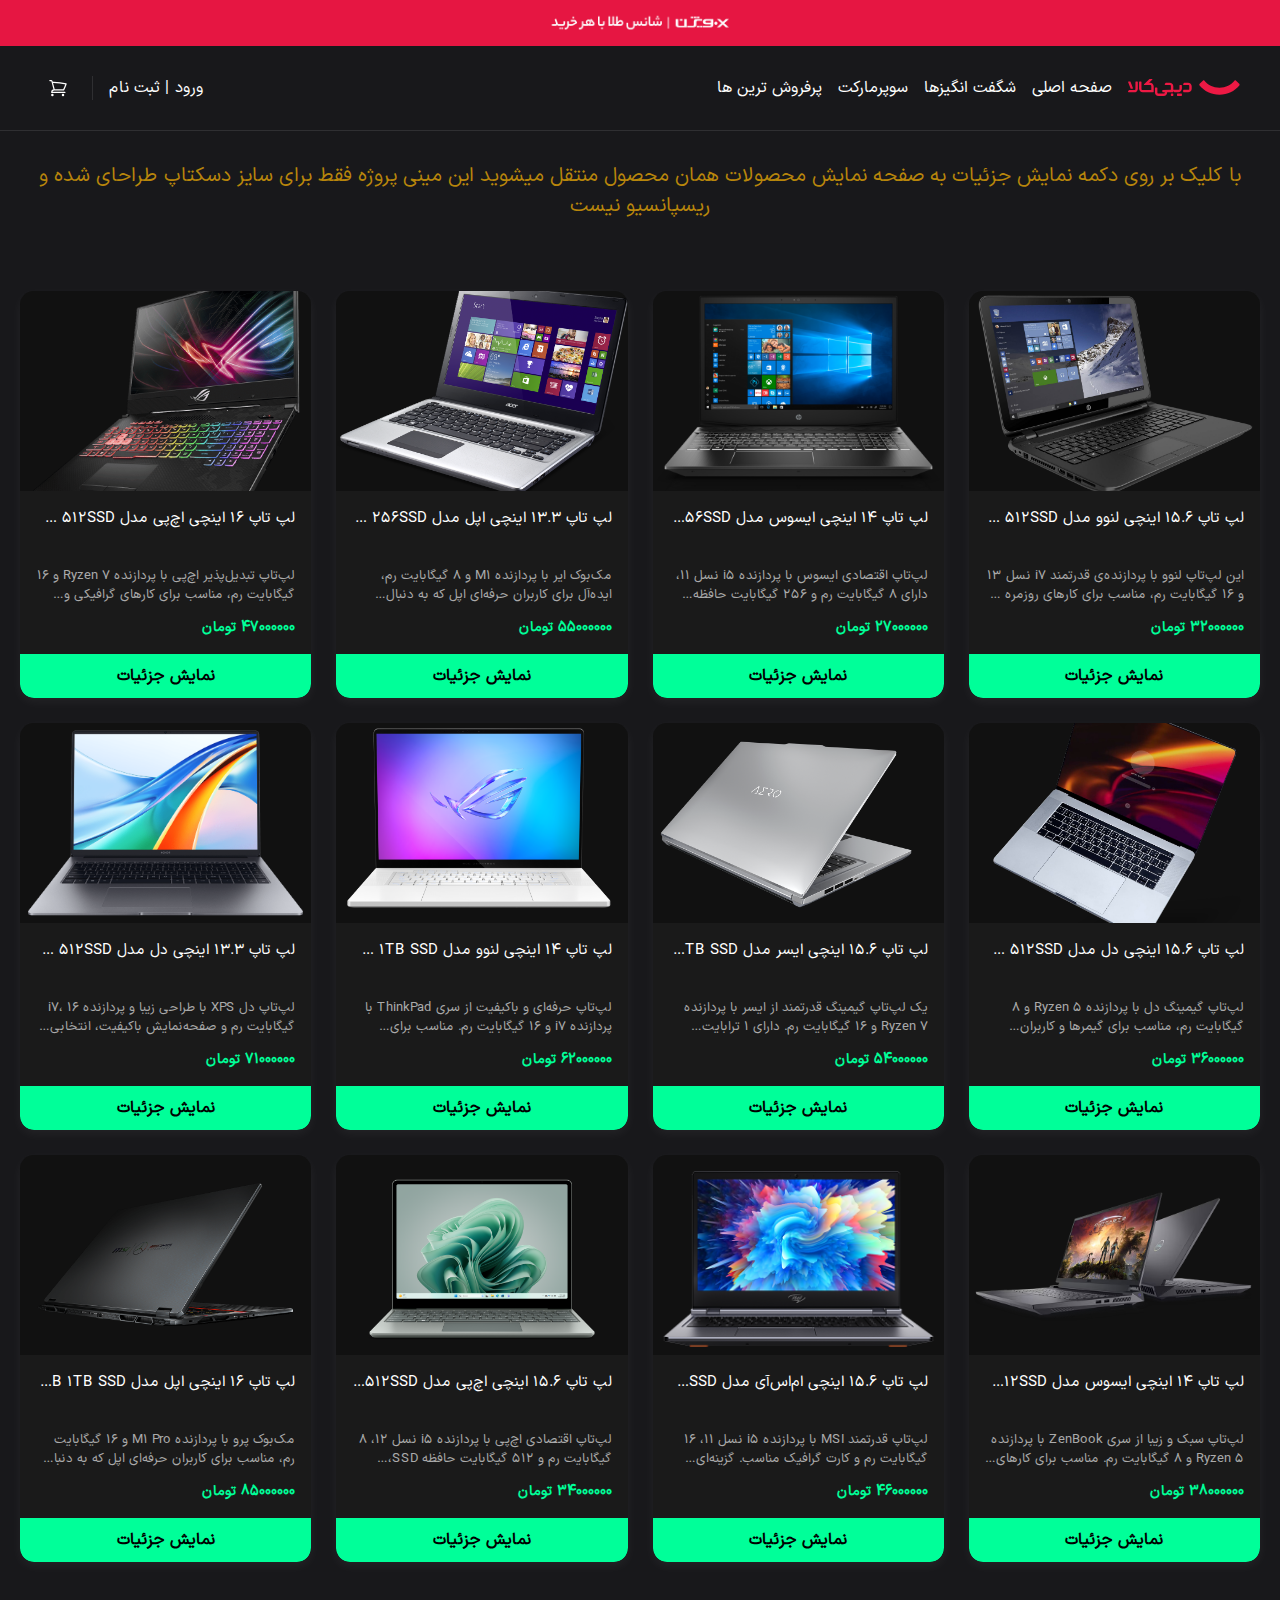
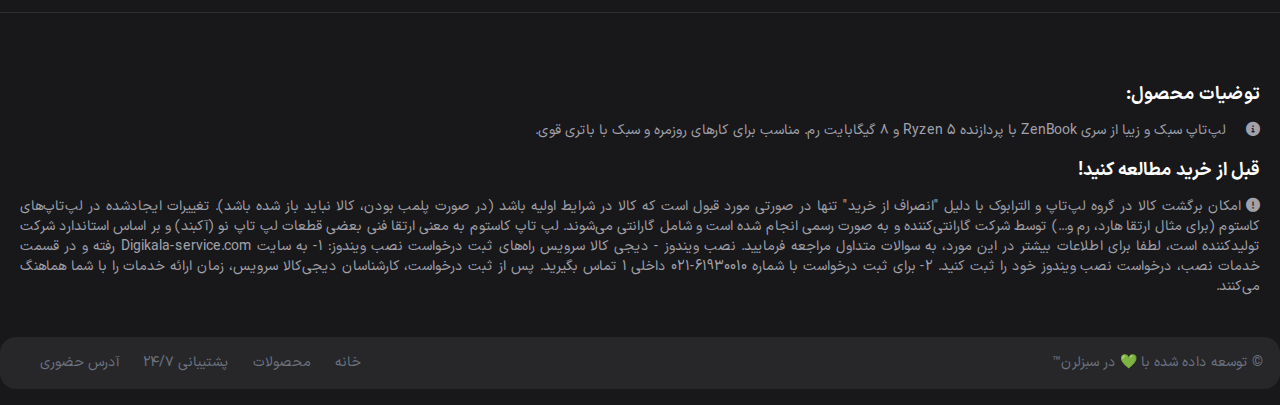
<file: index.html>
<!DOCTYPE html>
<html lang="fa-IR" dir="rtl">
<head>
    <meta charset="UTF-8" />
    <meta name="viewport" content="width=device-width, initial-scale=1.0" />
    <title>عنوان را از طریق جاوا اسکریپت تغییر دهید</title>
    <link rel="stylesheet" href="./public/css/styles.css" />
    <link
            href="https://unpkg.com/boxicons@2.0.7/css/boxicons.min.css"
            rel="stylesheet"
    />
    <!-- Fontawesome -->
    <link rel="stylesheet" href="https://cdnjs.cloudflare.com/ajax/libs/font-awesome/6.0.0-beta2/css/all.min.css">
    <style>
        .products {
            display: grid;
            grid-template-columns: repeat(auto-fill, minmax(270px, 1fr));
            gap: 25px;
            width: 100%;
            padding-bottom: 50px;
        }

        .product-card {
            background-color: #1a1a1a;
            border-radius: 14px;
            overflow: hidden;
            box-shadow: 0 4px 12px rgba(255, 255, 255, 0.05);
            display: flex;
            flex-direction: column;
            transition: transform 0.3s ease, box-shadow 0.3s ease;
        }

        .product-card:hover {
            transform: translateY(-6px);
            box-shadow: 0 6px 16px rgba(255, 255, 255, 0.1);
        }

        .product-card img {
            width: 100%;
            height: 200px;
            object-fit: cover;
            background-color: #111;
        }

        .product-info {
            padding: 16px;
            flex-grow: 1;
        }

        .product-info h3 {
            font-size: 15px;
            line-height: 1.6;
            color: #fff;
            margin: 0 0 10px 0;
            height: 50px;
            overflow: hidden;
        }

        .product-info p {
            color: #aaa;
            font-size: 13px;
            line-height: 1.5;
            height: 60px;
            overflow: hidden;
        }

        .product-price {
            font-weight: bold;
            font-size: 14px;
            color: #00ff99;
            margin-top: 10px;
        }

        .product-card button {
            background-color: #00ff99;
            color: #000;
            border: none;
            border-radius: 0 0 14px 14px;
            padding: 10px;
            cursor: pointer;
            font-weight: bold;
            transition: background-color 0.3s ease, color 0.3s ease;
        }

        .product-card button:hover {
            background-color: #00cc7a;
            color: #fff;
        }
        .product-info h3{
            white-space: nowrap;       /* متن در یک خط */
            overflow: hidden;          /* مخفی کردن متن اضافی */
            text-overflow: ellipsis;   /* نمایش ... در انتهای متن */
        }
        .product-info p {
            height: 40px;
            display: -webkit-box;          /* فعال‌سازی حالت فلکسیبل برای کنترل خطوط */
            -webkit-line-clamp: 2;         /* تعداد خطوطی که مجاز به نمایش هست */
            -webkit-box-orient: vertical;  /* جهت‌گیری باکس */
            overflow: hidden;              /* مخفی کردن بقیه متن */
            text-overflow: ellipsis;       /* نمایش ... */
        }

    </style>
</head>
<body >
<img src="./public/images/header.gif" alt="" />
<header class="client-header">
    <!-- Right Items -->
    <div class="right-items">
        <a href="#">
            <img
                    class="website-logo"
                    src="./public/images/logo.svg"
                    alt="Website Logo"
            />
        </a>
        <a href="#"> صفحه اصلی </a>
        <a href="#"> شگفت انگیزها </a>
        <a href="#"> سوپرمارکت </a>
        <a href="#"> پرفروش ترین ها </a>
    </div>

    <!-- Left Items -->
    <div class="left-items">
        <a href="#"> ورود | ثبت نام </a>
        <div class="br"></div>
        <div class="basket-wrapper">
            <button class="open-basket">
                <svg
                        xmlns="http://www.w3.org/2000/svg"
                        fill="none"
                        viewBox="0 0 24 24"
                        stroke-width="1.5"
                        stroke="currentColor"
                        class="size-5"
                >
                    <path
                            stroke-linecap="round"
                            stroke-linejoin="round"
                            d="M2.25 3h1.386c.51 0 .955.343 1.087.835l.383 1.437M7.5 14.25a3 3 0 0 0-3 3h15.75m-12.75-3h11.218c1.121-2.3 2.1-4.684 2.924-7.138a60.114 60.114 0 0 0-16.536-1.84M7.5 14.25 5.106 5.272M6 20.25a.75.75 0 1 1-1.5 0 .75.75 0 0 1 1.5 0Zm12.75 0a.75.75 0 1 1-1.5 0 .75.75 0 0 1 1.5 0Z"
                    />
                </svg>
            </button>

            <!-- basket -->
        </div>
    </div>
</header>
<p style="text-align: center;width: 100%;padding: 30px 20px; font-size: 20px; color: darkgoldenrod">با کلیک بر روی دکمه نمایش جزئیات به صفحه نمایش محصولات همان محصول منتقل میشوید این مینی پروژه فقط برای سایز دسکتاپ طراحای شده و ریسپانسیو نیست</p>

<main class="product-page-main first-section" style="padding: 0 20px">
    <section class="products">


    </section>
</main>
<section class="product-page-main second" style="padding: 0 20px">
    <!-- Warning section -->
    <div class="section-card">
        <h3 class="bold-text">توضیات محصول:</h3>
        <div>
          <span class="icon">
            <!-- Info Icon -->
            <i class="fas fa-info-circle"></i>
          </span>
            <span class="content-text product-info">
            لپ‌تاپ سبک و زیبا از سری ZenBook با پردازنده Ryzen 5 و ۸ گیگابایت
            رم. مناسب برای کارهای روزمره و سبک با باتری قوی.
          </span>
        </div>
        <div class="section-card">
            <h3 class="bold-text">قبل از خرید مطالعه کنید!</h3>

            <div>
            <span class="icon">
              <i class="fas fa-exclamation-circle"></i>
            </span>
                <span class="content-text">
              امکان برگشت کالا در گروه لپ‌تاپ و الترابوک با دلیل "انصراف از
              خرید" تنها در صورتی مورد قبول است که کالا در شرایط اولیه باشد (در
              صورت پلمب بودن، کالا نباید باز شده باشد). تغییرات ایجادشده در
              لپ‌تاپ‌های کاستوم (برای مثال ارتقا هارد، رم و...) توسط شرکت
              گارانتی‌کننده و به صورت رسمی انجام شده است و شامل گارانتی می‌شوند.
              لپ تاپ کاستوم به معنی ارتقا فنی بعضی قطعات لپ تاپ نو (آکبند) و بر
              اساس استاندارد شرکت تولیدکننده است، لطفا برای اطلاعات بیشتر در این
              مورد، به سوالات متداول مراجعه فرمایید. نصب ویندوز - دیجی کالا
              سرویس راه‌های ثبت درخواست نصب ویندوز: 1- به سایت
              Digikala-service.com رفته و در قسمت خدمات نصب، درخواست نصب ویندوز
              خود را ثبت کنید. 2- برای ثبت درخواست با شماره 61930010-021 داخلی 1
              تماس بگیرید. پس از ثبت درخواست، کارشناسان دیجی‌کالا‌ سرویس، زمان
              ارائه خدمات را با شما هماهنگ می‌کنند.
            </span>
            </div>
        </div>
    </div>
</section>

<footer class="footer">
    <div class="footer-container">
        <span class="copyright"
        >© توسعه داده شده با 💚 در <a href="https://flowbite.com/">سبزلرن™</a>
        </span>
        <ul class="footer-links">
            <li>
                <a href="#">خانه</a>
            </li>
            <li>
                <a href="#">محصولات</a>
            </li>
            <li>
                <a href="#">پشتیبانی ۲۴/۷</a>
            </li>
            <li>
                <a href="#">آدرس حضوری</a>
            </li>
        </ul>
    </div>
</footer>

<script src="js/app.js"></script>
</body>
</html>
</file>
<file: public/css/styles.css>
*, ::before, ::after {
  --tw-border-spacing-x: 0;
  --tw-border-spacing-y: 0;
  --tw-translate-x: 0;
  --tw-translate-y: 0;
  --tw-rotate: 0;
  --tw-skew-x: 0;
  --tw-skew-y: 0;
  --tw-scale-x: 1;
  --tw-scale-y: 1;
  --tw-pan-x:  ;
  --tw-pan-y:  ;
  --tw-pinch-zoom:  ;
  --tw-scroll-snap-strictness: proximity;
  --tw-gradient-from-position:  ;
  --tw-gradient-via-position:  ;
  --tw-gradient-to-position:  ;
  --tw-ordinal:  ;
  --tw-slashed-zero:  ;
  --tw-numeric-figure:  ;
  --tw-numeric-spacing:  ;
  --tw-numeric-fraction:  ;
  --tw-ring-inset:  ;
  --tw-ring-offset-width: 0px;
  --tw-ring-offset-color: #fff;
  --tw-ring-color: rgb(59 130 246 / 0.5);
  --tw-ring-offset-shadow: 0 0 #0000;
  --tw-ring-shadow: 0 0 #0000;
  --tw-shadow: 0 0 #0000;
  --tw-shadow-colored: 0 0 #0000;
  --tw-blur:  ;
  --tw-brightness:  ;
  --tw-contrast:  ;
  --tw-grayscale:  ;
  --tw-hue-rotate:  ;
  --tw-invert:  ;
  --tw-saturate:  ;
  --tw-sepia:  ;
  --tw-drop-shadow:  ;
  --tw-backdrop-blur:  ;
  --tw-backdrop-brightness:  ;
  --tw-backdrop-contrast:  ;
  --tw-backdrop-grayscale:  ;
  --tw-backdrop-hue-rotate:  ;
  --tw-backdrop-invert:  ;
  --tw-backdrop-opacity:  ;
  --tw-backdrop-saturate:  ;
  --tw-backdrop-sepia:  ;
  --tw-contain-size:  ;
  --tw-contain-layout:  ;
  --tw-contain-paint:  ;
  --tw-contain-style:  ;
}

::backdrop {
  --tw-border-spacing-x: 0;
  --tw-border-spacing-y: 0;
  --tw-translate-x: 0;
  --tw-translate-y: 0;
  --tw-rotate: 0;
  --tw-skew-x: 0;
  --tw-skew-y: 0;
  --tw-scale-x: 1;
  --tw-scale-y: 1;
  --tw-pan-x:  ;
  --tw-pan-y:  ;
  --tw-pinch-zoom:  ;
  --tw-scroll-snap-strictness: proximity;
  --tw-gradient-from-position:  ;
  --tw-gradient-via-position:  ;
  --tw-gradient-to-position:  ;
  --tw-ordinal:  ;
  --tw-slashed-zero:  ;
  --tw-numeric-figure:  ;
  --tw-numeric-spacing:  ;
  --tw-numeric-fraction:  ;
  --tw-ring-inset:  ;
  --tw-ring-offset-width: 0px;
  --tw-ring-offset-color: #fff;
  --tw-ring-color: rgb(59 130 246 / 0.5);
  --tw-ring-offset-shadow: 0 0 #0000;
  --tw-ring-shadow: 0 0 #0000;
  --tw-shadow: 0 0 #0000;
  --tw-shadow-colored: 0 0 #0000;
  --tw-blur:  ;
  --tw-brightness:  ;
  --tw-contrast:  ;
  --tw-grayscale:  ;
  --tw-hue-rotate:  ;
  --tw-invert:  ;
  --tw-saturate:  ;
  --tw-sepia:  ;
  --tw-drop-shadow:  ;
  --tw-backdrop-blur:  ;
  --tw-backdrop-brightness:  ;
  --tw-backdrop-contrast:  ;
  --tw-backdrop-grayscale:  ;
  --tw-backdrop-hue-rotate:  ;
  --tw-backdrop-invert:  ;
  --tw-backdrop-opacity:  ;
  --tw-backdrop-saturate:  ;
  --tw-backdrop-sepia:  ;
  --tw-contain-size:  ;
  --tw-contain-layout:  ;
  --tw-contain-paint:  ;
  --tw-contain-style:  ;
}

/*
! tailwindcss v3.4.14 | MIT License | https://tailwindcss.com
*/

/*
1. Prevent padding and border from affecting element width. (https://github.com/mozdevs/cssremedy/issues/4)
2. Allow adding a border to an element by just adding a border-width. (https://github.com/tailwindcss/tailwindcss/pull/116)
*/

*,
::before,
::after {
  box-sizing: border-box;
  /* 1 */
  border-width: 0;
  /* 2 */
  border-style: solid;
  /* 2 */
  border-color: #e5e7eb;
  /* 2 */
}

::before,
::after {
  --tw-content: '';
}

/*
1. Use a consistent sensible line-height in all browsers.
2. Prevent adjustments of font size after orientation changes in iOS.
3. Use a more readable tab size.
4. Use the user's configured `sans` font-family by default.
5. Use the user's configured `sans` font-feature-settings by default.
6. Use the user's configured `sans` font-variation-settings by default.
7. Disable tap highlights on iOS
*/

html,
:host {
  line-height: 1.5;
  /* 1 */
  -webkit-text-size-adjust: 100%;
  /* 2 */
  -moz-tab-size: 4;
  /* 3 */
  -o-tab-size: 4;
     tab-size: 4;
  /* 3 */
  font-family: ui-sans-serif, system-ui, sans-serif, "Apple Color Emoji", "Segoe UI Emoji", "Segoe UI Symbol", "Noto Color Emoji";
  /* 4 */
  font-feature-settings: normal;
  /* 5 */
  font-variation-settings: normal;
  /* 6 */
  -webkit-tap-highlight-color: transparent;
  /* 7 */
}

/*
1. Remove the margin in all browsers.
2. Inherit line-height from `html` so users can set them as a class directly on the `html` element.
*/

body {
  margin: 0;
  /* 1 */
  line-height: inherit;
  /* 2 */
}

/*
1. Add the correct height in Firefox.
2. Correct the inheritance of border color in Firefox. (https://bugzilla.mozilla.org/show_bug.cgi?id=190655)
3. Ensure horizontal rules are visible by default.
*/

hr {
  height: 0;
  /* 1 */
  color: inherit;
  /* 2 */
  border-top-width: 1px;
  /* 3 */
}

/*
Add the correct text decoration in Chrome, Edge, and Safari.
*/

abbr:where([title]) {
  -webkit-text-decoration: underline dotted;
          text-decoration: underline dotted;
}

/*
Remove the default font size and weight for headings.
*/

h1,
h2,
h3,
h4,
h5,
h6 {
  font-size: inherit;
  font-weight: inherit;
}

/*
Reset links to optimize for opt-in styling instead of opt-out.
*/

a {
  color: inherit;
  text-decoration: inherit;
}

/*
Add the correct font weight in Edge and Safari.
*/

b,
strong {
  font-weight: bolder;
}

/*
1. Use the user's configured `mono` font-family by default.
2. Use the user's configured `mono` font-feature-settings by default.
3. Use the user's configured `mono` font-variation-settings by default.
4. Correct the odd `em` font sizing in all browsers.
*/

code,
kbd,
samp,
pre {
  font-family: ui-monospace, SFMono-Regular, Menlo, Monaco, Consolas, "Liberation Mono", "Courier New", monospace;
  /* 1 */
  font-feature-settings: normal;
  /* 2 */
  font-variation-settings: normal;
  /* 3 */
  font-size: 1em;
  /* 4 */
}

/*
Add the correct font size in all browsers.
*/

small {
  font-size: 80%;
}

/*
Prevent `sub` and `sup` elements from affecting the line height in all browsers.
*/

sub,
sup {
  font-size: 75%;
  line-height: 0;
  position: relative;
  vertical-align: baseline;
}

sub {
  bottom: -0.25em;
}

sup {
  top: -0.5em;
}

/*
1. Remove text indentation from table contents in Chrome and Safari. (https://bugs.chromium.org/p/chromium/issues/detail?id=999088, https://bugs.webkit.org/show_bug.cgi?id=201297)
2. Correct table border color inheritance in all Chrome and Safari. (https://bugs.chromium.org/p/chromium/issues/detail?id=935729, https://bugs.webkit.org/show_bug.cgi?id=195016)
3. Remove gaps between table borders by default.
*/

table {
  text-indent: 0;
  /* 1 */
  border-color: inherit;
  /* 2 */
  border-collapse: collapse;
  /* 3 */
}

/*
1. Change the font styles in all browsers.
2. Remove the margin in Firefox and Safari.
3. Remove default padding in all browsers.
*/

button,
input,
optgroup,
select,
textarea {
  font-family: inherit;
  /* 1 */
  font-feature-settings: inherit;
  /* 1 */
  font-variation-settings: inherit;
  /* 1 */
  font-size: 100%;
  /* 1 */
  font-weight: inherit;
  /* 1 */
  line-height: inherit;
  /* 1 */
  letter-spacing: inherit;
  /* 1 */
  color: inherit;
  /* 1 */
  margin: 0;
  /* 2 */
  padding: 0;
  /* 3 */
}

/*
Remove the inheritance of text transform in Edge and Firefox.
*/

button,
select {
  text-transform: none;
}

/*
1. Correct the inability to style clickable types in iOS and Safari.
2. Remove default button styles.
*/

button,
input:where([type='button']),
input:where([type='reset']),
input:where([type='submit']) {
  -webkit-appearance: button;
  /* 1 */
  background-color: transparent;
  /* 2 */
  background-image: none;
  /* 2 */
}

/*
Use the modern Firefox focus style for all focusable elements.
*/

:-moz-focusring {
  outline: auto;
}

/*
Remove the additional `:invalid` styles in Firefox. (https://github.com/mozilla/gecko-dev/blob/2f9eacd9d3d995c937b4251a5557d95d494c9be1/layout/style/res/forms.css#L728-L737)
*/

:-moz-ui-invalid {
  box-shadow: none;
}

/*
Add the correct vertical alignment in Chrome and Firefox.
*/

progress {
  vertical-align: baseline;
}

/*
Correct the cursor style of increment and decrement buttons in Safari.
*/

::-webkit-inner-spin-button,
::-webkit-outer-spin-button {
  height: auto;
}

/*
1. Correct the odd appearance in Chrome and Safari.
2. Correct the outline style in Safari.
*/

[type='search'] {
  -webkit-appearance: textfield;
  /* 1 */
  outline-offset: -2px;
  /* 2 */
}

/*
Remove the inner padding in Chrome and Safari on macOS.
*/

::-webkit-search-decoration {
  -webkit-appearance: none;
}

/*
1. Correct the inability to style clickable types in iOS and Safari.
2. Change font properties to `inherit` in Safari.
*/

::-webkit-file-upload-button {
  -webkit-appearance: button;
  /* 1 */
  font: inherit;
  /* 2 */
}

/*
Add the correct display in Chrome and Safari.
*/

summary {
  display: list-item;
}

/*
Removes the default spacing and border for appropriate elements.
*/

blockquote,
dl,
dd,
h1,
h2,
h3,
h4,
h5,
h6,
hr,
figure,
p,
pre {
  margin: 0;
}

fieldset {
  margin: 0;
  padding: 0;
}

legend {
  padding: 0;
}

ol,
ul,
menu {
  list-style: none;
  margin: 0;
  padding: 0;
}

/*
Reset default styling for dialogs.
*/

dialog {
  padding: 0;
}

/*
Prevent resizing textareas horizontally by default.
*/

textarea {
  resize: vertical;
}

/*
1. Reset the default placeholder opacity in Firefox. (https://github.com/tailwindlabs/tailwindcss/issues/3300)
2. Set the default placeholder color to the user's configured gray 400 color.
*/

input::-moz-placeholder, textarea::-moz-placeholder {
  opacity: 1;
  /* 1 */
  color: #9ca3af;
  /* 2 */
}

input::placeholder,
textarea::placeholder {
  opacity: 1;
  /* 1 */
  color: #9ca3af;
  /* 2 */
}

/*
Set the default cursor for buttons.
*/

button,
[role="button"] {
  cursor: pointer;
}

/*
Make sure disabled buttons don't get the pointer cursor.
*/

:disabled {
  cursor: default;
}

/*
1. Make replaced elements `display: block` by default. (https://github.com/mozdevs/cssremedy/issues/14)
2. Add `vertical-align: middle` to align replaced elements more sensibly by default. (https://github.com/jensimmons/cssremedy/issues/14#issuecomment-634934210)
   This can trigger a poorly considered lint error in some tools but is included by design.
*/

img,
svg,
video,
canvas,
audio,
iframe,
embed,
object {
  display: block;
  /* 1 */
  vertical-align: middle;
  /* 2 */
}

/*
Constrain images and videos to the parent width and preserve their intrinsic aspect ratio. (https://github.com/mozdevs/cssremedy/issues/14)
*/

img,
video {
  max-width: 100%;
  height: auto;
}

/* Make elements with the HTML hidden attribute stay hidden by default */

[hidden]:where(:not([hidden="until-found"])) {
  display: none;
}

.hidden {
  display: none;
}

.size-4 {
  width: 1rem;
  height: 1rem;
}

.size-5 {
  width: 1.25rem;
  height: 1.25rem;
}

* {
  margin: 0px;
  padding: 0px;
}

@font-face {
  font-family: "Sans-Regular";

  src: url(../fonts/Sans-Regular.ttf);
}

@font-face {
  font-family: "Sans-Medium";

  src: url(../fonts/Sans-Medium.ttf);
}

@font-face {
  font-family: "Sans-DemiBold";

  src: url(../fonts/Sans-DemiBold.ttf);
}

@font-face {
  font-family: "Sans-Bold";

  src: url(../fonts/Sans-Bold.ttf);
}

body {
  min-height: 100vh;
  width: 100%;
  --tw-bg-opacity: 1;
  background-color: rgb(24 24 27 / var(--tw-bg-opacity));
  font-family: Sans-Regular;
  --tw-text-opacity: 1;
  color: rgb(255 255 255 / var(--tw-text-opacity));
}

.client-header {
  display: flex;
  align-items: center;
  justify-content: space-between;
  border-bottom-width: 1px;
  border-color: rgb(255 255 255 / 0.1);
  padding-left: 2.5rem;
  padding-right: 2.5rem;
  padding-top: 1.5rem;
  padding-bottom: 1.5rem;
}

.client-header > * {
  display: flex;
  align-items: center;
  gap: 1rem;
}

.website-logo {
  width: 7rem;
}

a:hover {
  --tw-text-opacity: 1;
  color: rgb(185 28 28 / var(--tw-text-opacity));
  transition-duration: 150ms;
}

.left-items > :not([hidden]) ~ :not([hidden]) {
  border-color: rgb(255 255 255 / 0.1);
}

.br {
  height: 1.5rem;
  width: 1px;
  background-color: rgb(255 255 255 / 0.1);
}

.basket-wrapper {
  position: relative;
  display: flex;
  align-items: center;
  justify-content: center;
}

.open-basket {
  position: relative;
  z-index: 10;
  border-radius: 0.25rem;
  padding: 0.5rem;
  transition-duration: 150ms;
}

.open-basket:hover {
  background-color: rgb(185 28 28 / 0.1);
  --tw-text-opacity: 1;
  color: rgb(185 28 28 / var(--tw-text-opacity));
}

.count {
  position: absolute;
  top: -0.5rem;
  right: -0.5rem;
  z-index: 10;
  display: flex;
  width: 21px;
  height: 21px;
  -webkit-user-select: none;
     -moz-user-select: none;
          user-select: none;
  align-items: center;
  justify-content: center;
  border-radius: 9999px;
  --tw-bg-opacity: 1;
  background-color: rgb(190 18 60 / var(--tw-bg-opacity));
  padding-top: 0.125rem;
  font-size: 0.875rem;
  line-height: 1.25rem;
  transition-duration: 150ms;
}

.hidden {
  visibility: hidden;
  opacity: 0;
}

.basket-screen.hidden + .basket {
  visibility: hidden;
  opacity: 0;
}

.wrapper {
  width: 100%;
}

@media (min-width: 640px) {
  .wrapper {
    max-width: 640px;
  }
}

@media (min-width: 768px) {
  .wrapper {
    max-width: 768px;
  }
}

@media (min-width: 1024px) {
  .wrapper {
    max-width: 1024px;
  }
}

@media (min-width: 1280px) {
  .wrapper {
    max-width: 1280px;
  }
}

@media (min-width: 1536px) {
  .wrapper {
    max-width: 1536px;
  }
}

.wrapper {
  margin-left: auto;
  margin-right: auto;
  margin-top: 2.5rem;
  margin-bottom: 2.5rem;
  display: grid;
  grid-template-columns: repeat(4, minmax(0, 1fr));
  gap: 0.75rem;
}

.wrapper > * {
  width: 100%;
  cursor: pointer;
  overflow: hidden;
  border-radius: 0.25rem;
  border-width: 1px;
  border-color: rgb(255 255 255 / 0.1);
  --tw-shadow: 0 25px 50px -12px rgb(0 0 0 / 0.25);
  --tw-shadow-colored: 0 25px 50px -12px var(--tw-shadow-color);
  box-shadow: var(--tw-ring-offset-shadow, 0 0 #0000), var(--tw-ring-shadow, 0 0 #0000), var(--tw-shadow);
  transition-duration: 150ms;
}

.wrapper > *:hover {
  background-color: rgb(39 39 42 / 0.4);
}

.product-header {
  height: 240px;
  width: 100%;
  overflow: hidden;
  padding: 1rem;
}

.product-header > * {
  -o-object-fit: cover;
     object-fit: cover;
}

.product-body {
  margin-top: 0.75rem;
  padding: 1rem;
}

.product-title {
  overflow: hidden;
  display: -webkit-box;
  -webkit-box-orient: vertical;
  -webkit-line-clamp: 2;
}

.product-footer {
  display: flex;
  align-items: center;
  justify-content: space-between;
  padding: 0.75rem;
}

.price {
  font-family: Sans-DemiBold;
  font-size: 1.125rem;
  line-height: 1.75rem;
  --tw-text-opacity: 1;
  color: rgb(220 38 38 / var(--tw-text-opacity));
}

.see-more-section {
  width: 100%;
}

@media (min-width: 640px) {
  .see-more-section {
    max-width: 640px;
  }
}

@media (min-width: 768px) {
  .see-more-section {
    max-width: 768px;
  }
}

@media (min-width: 1024px) {
  .see-more-section {
    max-width: 1024px;
  }
}

@media (min-width: 1280px) {
  .see-more-section {
    max-width: 1280px;
  }
}

@media (min-width: 1536px) {
  .see-more-section {
    max-width: 1536px;
  }
}

.see-more-section {
  margin-left: auto;
  margin-right: auto;
  margin-top: 2.5rem;
  display: flex;
  align-items: center;
  justify-content: space-between;
}

.see-more {
  display: flex;
  align-items: center;
  justify-content: center;
  gap: 0.25rem;
  border-radius: 0.25rem;
  padding-left: 1rem;
  padding-right: 1rem;
  padding-top: 0.375rem;
  padding-bottom: 0.375rem;
  transition-duration: 150ms;
}

.see-more:hover {
  background-color: rgb(220 38 38 / 0.1);
  --tw-text-opacity: 1;
  color: rgb(220 38 38 / var(--tw-text-opacity));
}

.desc {
  margin-top: 0.5rem;
  overflow: hidden;
  display: -webkit-box;
  -webkit-box-orient: vertical;
  -webkit-line-clamp: 2;
  font-size: 0.875rem;
  line-height: 1.25rem;
  --tw-text-opacity: 1;
  color: rgb(161 161 170 / var(--tw-text-opacity));
}

.banner-1 {
  width: 100%;
}

@media (min-width: 640px) {
  .banner-1 {
    max-width: 640px;
  }
}

@media (min-width: 768px) {
  .banner-1 {
    max-width: 768px;
  }
}

@media (min-width: 1024px) {
  .banner-1 {
    max-width: 1024px;
  }
}

@media (min-width: 1280px) {
  .banner-1 {
    max-width: 1280px;
  }
}

@media (min-width: 1536px) {
  .banner-1 {
    max-width: 1536px;
  }
}

.banner-1 {
  margin-left: auto;
  margin-right: auto;
  overflow: hidden;
  border-radius: 1rem;
}

.footer {
  width: 100%;
}

@media (min-width: 640px) {
  .footer {
    max-width: 640px;
  }
}

@media (min-width: 768px) {
  .footer {
    max-width: 768px;
  }
}

@media (min-width: 1024px) {
  .footer {
    max-width: 1024px;
  }
}

@media (min-width: 1280px) {
  .footer {
    max-width: 1280px;
  }
}

@media (min-width: 1536px) {
  .footer {
    max-width: 1536px;
  }
}

.footer {
  margin-left: auto;
  margin-right: auto;
  margin-bottom: 1rem;
  border-radius: 1rem;
  --tw-bg-opacity: 1;
  background-color: rgb(39 39 42 / var(--tw-bg-opacity));
}

.footer-container {
  margin-left: auto;
  margin-right: auto;
  width: 100%;
  max-width: 1280px;
  padding: 1rem;
}

@media (min-width: 768px) {
  .footer-container {
    display: flex;
    align-items: center;
    justify-content: space-between;
  }
}

.copyright {
  font-size: 0.875rem;
  line-height: 1.25rem;
  --tw-text-opacity: 1;
  color: rgb(107 114 128 / var(--tw-text-opacity));
}

@media (min-width: 640px) {
  .copyright {
    text-align: center;
  }
}

@media (prefers-color-scheme: dark) {
  .copyright {
    --tw-text-opacity: 1;
    color: rgb(156 163 175 / var(--tw-text-opacity));
  }
}

.copyright {
  a:hover {
    text-decoration-line: underline;
  }
}

.footer-links {
  margin-top: 0.75rem;
  display: flex;
  flex-wrap: wrap;
  align-items: center;
  font-size: 0.875rem;
  line-height: 1.25rem;
  font-weight: 500;
  --tw-text-opacity: 1;
  color: rgb(107 114 128 / var(--tw-text-opacity));
}

@media (min-width: 640px) {
  .footer-links {
    margin-top: 0px;
  }
}

@media (prefers-color-scheme: dark) {
  .footer-links {
    --tw-text-opacity: 1;
    color: rgb(156 163 175 / var(--tw-text-opacity));
  }
}

.footer-links {
  a {
    margin-inline-end: 1rem;
  }
  a:hover {
    text-decoration-line: underline;
  }
  @media (min-width: 768px) {
    a {
      margin-inline-end: 1.5rem;
    }
  }
}

.basket-screen {
  position: fixed;
  top: 0px;
  right: 0px;
  height: 100vh;
  width: 100%;
  --tw-backdrop-blur: blur(4px);
  -webkit-backdrop-filter: var(--tw-backdrop-blur) var(--tw-backdrop-brightness) var(--tw-backdrop-contrast) var(--tw-backdrop-grayscale) var(--tw-backdrop-hue-rotate) var(--tw-backdrop-invert) var(--tw-backdrop-opacity) var(--tw-backdrop-saturate) var(--tw-backdrop-sepia);
  backdrop-filter: var(--tw-backdrop-blur) var(--tw-backdrop-brightness) var(--tw-backdrop-contrast) var(--tw-backdrop-grayscale) var(--tw-backdrop-hue-rotate) var(--tw-backdrop-invert) var(--tw-backdrop-opacity) var(--tw-backdrop-saturate) var(--tw-backdrop-sepia);
}

.basket {
  position: absolute;
  top: 100%;
  left: 0px;
  z-index: 10;
  width: 480px;
}

.basket > :not([hidden]) ~ :not([hidden]) {
  --tw-divide-y-reverse: 0;
  border-top-width: calc(1px * calc(1 - var(--tw-divide-y-reverse)));
  border-bottom-width: calc(1px * var(--tw-divide-y-reverse));
  border-color: rgb(255 255 255 / 0.05);
}

.basket {
  border-radius: 0.25rem;
  --tw-bg-opacity: 1;
  background-color: rgb(39 39 42 / var(--tw-bg-opacity));
  padding: 1rem;
}

.basket-header {
  display: flex;
  width: 100%;
  align-items: center;
  justify-content: space-between;
  padding-bottom: 0.5rem;
}

.close-basket {
  display: flex;
  width: 2rem;
  height: 2rem;
  align-items: center;
  justify-content: center;
  border-radius: 9999px;
  background-color: rgb(220 38 38 / 0.05);
  --tw-text-opacity: 1;
  color: rgb(220 38 38 / var(--tw-text-opacity));
  --tw-ring-color: rgb(185 28 28 / 0.4);
  transition-duration: 150ms;
}

.close-basket:hover {
  background-color: rgb(220 38 38 / 0.15);
}

.close-basket:focus {
  --tw-ring-offset-shadow: var(--tw-ring-inset) 0 0 0 var(--tw-ring-offset-width) var(--tw-ring-offset-color);
  --tw-ring-shadow: var(--tw-ring-inset) 0 0 0 calc(4px + var(--tw-ring-offset-width)) var(--tw-ring-color);
  box-shadow: var(--tw-ring-offset-shadow), var(--tw-ring-shadow), var(--tw-shadow, 0 0 #0000);
}

.products-count {
  font-size: 0.875rem;
  line-height: 1.25rem;
  --tw-text-opacity: 1;
  color: rgb(161 161 170 / var(--tw-text-opacity));
}

.basket-main {
  padding-top: 1.25rem;
  padding-bottom: 1.25rem;
}

.basket-footer {
  display: flex;
  align-items: center;
  justify-content: space-between;
  padding-top: 0.5rem;
  font-size: 0.875rem;
  line-height: 1.25rem;
  p {
    font-family: Sans-DemiBold;
  }
  p {
    font-size: 0.875rem;
    line-height: 1.25rem;
  }
  p {
    --tw-text-opacity: 1;
    color: rgb(228 228 231 / var(--tw-text-opacity));
  }
}

.complete-button {
  border-radius: 0.25rem;
  --tw-bg-opacity: 1;
  background-color: rgb(5 150 105 / var(--tw-bg-opacity));
  padding-left: 0.75rem;
  padding-right: 0.75rem;
  padding-top: 0.375rem;
  padding-bottom: 0.375rem;
  --tw-shadow: inset 0 2px 4px 0 rgb(0 0 0 / 0.05);
  --tw-shadow-colored: inset 0 2px 4px 0 var(--tw-shadow-color);
  box-shadow: var(--tw-ring-offset-shadow, 0 0 #0000), var(--tw-ring-shadow, 0 0 #0000), var(--tw-shadow);
  --tw-ring-color: rgb(6 95 70 / 0.7);
  transition-duration: 150ms;
}

.complete-button:focus-within {
  --tw-ring-offset-shadow: var(--tw-ring-inset) 0 0 0 var(--tw-ring-offset-width) var(--tw-ring-offset-color);
  --tw-ring-shadow: var(--tw-ring-inset) 0 0 0 calc(4px + var(--tw-ring-offset-width)) var(--tw-ring-color);
  box-shadow: var(--tw-ring-offset-shadow), var(--tw-ring-shadow), var(--tw-shadow, 0 0 #0000);
}

.complete-button:hover {
  --tw-bg-opacity: 0.9;
}

.empty-basket {
  border-radius: 0.25rem;
  border-width: 1px;
  border-color: rgb(185 28 28 / 0.4);
  background-color: rgb(220 38 38 / 0.1);
  padding-top: 0.75rem;
  padding-bottom: 0.75rem;
  text-align: center;
  font-size: 0.875rem;
  line-height: 1.25rem;
  --tw-text-opacity: 1;
  color: rgb(239 68 68 / var(--tw-text-opacity));
}

.clear-button {
  display: flex;
  align-items: center;
  gap: 0.25rem;
  border-radius: 0.25rem;
  --tw-bg-opacity: 1;
  background-color: rgb(220 38 38 / var(--tw-bg-opacity));
  padding-left: 0.75rem;
  padding-right: 0.75rem;
  padding-top: 0.375rem;
  padding-bottom: 0.375rem;
  --tw-shadow: inset 0 2px 4px 0 rgb(0 0 0 / 0.05);
  --tw-shadow-colored: inset 0 2px 4px 0 var(--tw-shadow-color);
  box-shadow: var(--tw-ring-offset-shadow, 0 0 #0000), var(--tw-ring-shadow, 0 0 #0000), var(--tw-shadow);
  --tw-ring-color: rgb(153 27 27 / 0.7);
  transition-duration: 150ms;
}

.clear-button:focus-within {
  --tw-ring-offset-shadow: var(--tw-ring-inset) 0 0 0 var(--tw-ring-offset-width) var(--tw-ring-offset-color);
  --tw-ring-shadow: var(--tw-ring-inset) 0 0 0 calc(4px + var(--tw-ring-offset-width)) var(--tw-ring-color);
  box-shadow: var(--tw-ring-offset-shadow), var(--tw-ring-shadow), var(--tw-shadow, 0 0 #0000);
}

.clear-button:hover {
  --tw-bg-opacity: 0.9;
}

.basket-buttons {
  display: flex;
  align-items: center;
  gap: 0.5rem;
  font-size: 0.75rem;
  line-height: 1rem;
}

.basket-buttons > * {
  height: 32px;
  padding-left: 1rem;
  padding-right: 1rem;
}

.basket-item {
  position: relative;
  display: flex;
  cursor: pointer;
  align-items: center;
  gap: 0.5rem;
  border-radius: 0.25rem;
  padding-left: 0.5rem;
  padding-right: 0.5rem;
  padding-top: 1rem;
  padding-bottom: 1rem;
  transition-duration: 150ms;
}

.basket-item:hover {
  background-color: rgb(63 63 70 / 0.2);
}

.basket-item {
  img {
    width: 4rem;
  }
  .basket-item_details > :not([hidden]) ~ :not([hidden]) {
    --tw-space-y-reverse: 0;
    margin-top: calc(0.25rem * calc(1 - var(--tw-space-y-reverse)));
    margin-bottom: calc(0.25rem * var(--tw-space-y-reverse));
  }
  .basket-item_title {
    overflow: hidden;
    display: -webkit-box;
    -webkit-box-orient: vertical;
    -webkit-line-clamp: 2;
  }
  .basket-item_title {
    width: 100%;
  }
  .basket-item_title {
    font-size: 0.875rem;
    line-height: 1.25rem;
  }
  .basket-item_price {
    font-size: 0.875rem;
    line-height: 1.25rem;
  }
  .basket-item_price {
    --tw-text-opacity: 1;
    color: rgb(239 68 68 / var(--tw-text-opacity));
  }
}

.flex-center {
  display: flex;
  align-items: center;
  gap: 0.5rem;
}

.remove-button {
  border-radius: 0.25rem;
  --tw-bg-opacity: 1;
  background-color: rgb(220 38 38 / var(--tw-bg-opacity));
  padding-left: 0.75rem;
  padding-right: 0.75rem;
  padding-top: 0.375rem;
  padding-bottom: 0.375rem;
  --tw-ring-color: rgb(239 68 68 / 0.4);
  transition-duration: 150ms;
}

.remove-button:focus-within {
  --tw-ring-offset-shadow: var(--tw-ring-inset) 0 0 0 var(--tw-ring-offset-width) var(--tw-ring-offset-color);
  --tw-ring-shadow: var(--tw-ring-inset) 0 0 0 calc(2px + var(--tw-ring-offset-width)) var(--tw-ring-color);
  box-shadow: var(--tw-ring-offset-shadow), var(--tw-ring-shadow), var(--tw-shadow, 0 0 #0000);
}

.remove-button:hover {
  --tw-bg-opacity: 0.9;
}

.buttons {
  display: flex;
  align-items: center;
  gap: 0.375rem;
  font-size: 0.875rem;
  line-height: 1.25rem;
}

.buttons > * {
  display: flex;
  align-items: center;
  justify-content: center;
  border-radius: 0.25rem;
  padding-left: 0.75rem;
  padding-right: 0.75rem;
  padding-top: 0.375rem;
  padding-bottom: 0.375rem;
  transition-duration: 150ms;
}

.buttons > *:hover {
  --tw-bg-opacity: 0.9;
}

.buttons {
  button:focus-within {
    --tw-ring-offset-shadow: var(--tw-ring-inset) 0 0 0 var(--tw-ring-offset-width) var(--tw-ring-offset-color);
    --tw-ring-shadow: var(--tw-ring-inset) 0 0 0 calc(4px + var(--tw-ring-offset-width)) var(--tw-ring-color);
    box-shadow: var(--tw-ring-offset-shadow), var(--tw-ring-shadow), var(--tw-shadow, 0 0 #0000);
  }
}

.decrease {
  --tw-bg-opacity: 1;
  background-color: rgb(234 179 8 / var(--tw-bg-opacity));
  --tw-ring-color: rgb(234 179 8 / 0.4);
}

.increase {
  --tw-bg-opacity: 1;
  background-color: rgb(34 197 94 / var(--tw-bg-opacity));
  --tw-ring-color: rgb(34 197 94 / 0.4);
}

.product-count-card {
  margin-top: 0.75rem;
  display: flex;
  align-items: center;
  justify-content: center;
  gap: 0.25rem;
  font-size: 0.875rem;
  line-height: 1.25rem;
}

.product-page-main {
  width: 100%;
}

@media (min-width: 640px) {
  .product-page-main {
    max-width: 640px;
  }
}

@media (min-width: 768px) {
  .product-page-main {
    max-width: 768px;
  }
}

@media (min-width: 1024px) {
  .product-page-main {
    max-width: 1024px;
  }
}

@media (min-width: 1280px) {
  .product-page-main {
    max-width: 1280px;
  }
}

@media (min-width: 1536px) {
  .product-page-main {
    max-width: 1536px;
  }
}

.product-page-main {
  margin-left: auto;
  margin-right: auto;
  margin-top: 2.5rem;
  margin-bottom: 2.5rem;
  display: flex;
  width: 100%;
  justify-content: space-between;
  gap: 2.5rem;
}

.product-page-main > * {
  width: 45%;
}

.product-page-title {
  overflow: hidden;
  display: -webkit-box;
  -webkit-box-orient: vertical;
  -webkit-line-clamp: 2;
  font-size: 1.25rem;
  font-weight: 700;
  line-height: 2rem;
}

.product-page_caption {
  margin-top: 0.75rem;
  font-size: 1rem;
  line-height: 1.5rem;
  --tw-text-opacity: 1;
  color: rgb(161 161 170 / var(--tw-text-opacity));
}

.product-page_content {
  width: 80%;
}

.product-page_title-card {
  border-bottom-width: 1px;
  border-color: rgb(255 255 255 / 0.1);
  padding-bottom: 0.75rem;
}

.small-things {
  margin-top: 0.75rem;
  display: flex;
  align-items: center;
  gap: 0.5rem;
  font-size: 0.875rem;
  line-height: 1.25rem;
  --tw-text-opacity: 1;
  color: rgb(228 228 231 / var(--tw-text-opacity));
}

.rating {
  display: flex;
  align-items: center;
  gap: 0.25rem;
  .star-icon {
    --tw-text-opacity: 1;
    color: rgb(234 179 8 / var(--tw-text-opacity));
  }
  .rating-count {
    font-size: 0.75rem;
    line-height: 1rem;
  }
  .rating-count {
    --tw-text-opacity: 1;
    color: rgb(113 113 122 / var(--tw-text-opacity));
  }
}

.blue-text {
  cursor: pointer;
  font-size: 0.75rem;
  line-height: 1rem;
  --tw-text-opacity: 1;
  color: rgb(14 165 233 / var(--tw-text-opacity));
  transition-duration: 150ms;
}

.blue-text:hover {
  --tw-text-opacity: 0.6;
}

.circle {
  width: 0.25rem;
  height: 0.25rem;
  border-radius: 9999px;
  background-color: rgb(255 255 255 / 0.4);
}

.users-suggested {
  margin-top: 0.5rem;
  font-size: 0.75rem;
  line-height: 1rem;
  --tw-text-opacity: 1;
  color: rgb(161 161 170 / var(--tw-text-opacity));
  .like-icon {
    --tw-text-opacity: 1;
    color: rgb(239 68 68 / var(--tw-text-opacity));
  }
}

.features {
  margin-top: 0.75rem;
}

.bold-text {
  font-family: Sans-Bold;
  --tw-text-opacity: 1;
  color: rgb(255 255 255 / var(--tw-text-opacity));
}

.features-container {
  margin-top: 1rem;
}

.features-container > :not([hidden]) ~ :not([hidden]) {
  --tw-space-y-reverse: 0;
  margin-top: calc(0.5rem * calc(1 - var(--tw-space-y-reverse)));
  margin-bottom: calc(0.5rem * var(--tw-space-y-reverse));
}

.feature-title {
  font-size: 0.75rem;
  line-height: 1rem;
  --tw-text-opacity: 1;
  color: rgb(161 161 170 / var(--tw-text-opacity));
}

.feature-value {
  font-family: Sans-DemiBold;
  font-size: 0.875rem;
  line-height: 1.25rem;
  --tw-text-opacity: 1;
  color: rgb(228 228 231 / var(--tw-text-opacity));
}

.feature-card {
  display: flex;
  align-items: center;
  gap: 0.25rem;
}

.product-page-grid {
  margin-top: 0.75rem;
  display: flex;
  gap: 0.75rem;
}

.product-page-data {
  min-width: 50%;
}

.buy-card {
  width: 100%;
  border-radius: 0.5rem;
  --tw-bg-opacity: 1;
  background-color: rgb(39 39 42 / var(--tw-bg-opacity));
  padding: 1rem;
}

.buy-card-header {
  display: flex;
  align-items: center;
  justify-content: space-between;
  border-bottom-width: 1px;
  --tw-border-opacity: 1;
  border-color: rgb(63 63 70 / var(--tw-border-opacity));
  padding-bottom: 0.75rem;
  a {
    font-family: Sans-DemiBold;
  }
  a {
    --tw-text-opacity: 1;
    color: rgb(220 38 38 / var(--tw-text-opacity));
  }
  a {
    transition-duration: 150ms;
  }
  a:hover {
    --tw-text-opacity: 0.8;
  }
}

.toman {
  width: 1.25rem;
  height: 1.25rem;
}

.product-price-section {
  margin-top: 0.75rem;
  display: flex;
  align-items: center;
  justify-content: flex-end;
  font-family: Sans-Bold;
  font-size: 1.125rem;
  line-height: 1.75rem;
}

.in-basket {
  margin-top: 0.75rem;
  display: flex;
  align-items: center;
  gap: 0.25rem;
  font-size: 0.875rem;
  line-height: 1.25rem;
  --tw-text-opacity: 1;
  color: rgb(74 222 128 / var(--tw-text-opacity));
  img {
    width: 1rem;
    height: 1rem;
  }
}

.buy-button {
  margin-top: 0.5rem;
  width: 100%;
  border-radius: 0.375rem;
  --tw-bg-opacity: 1;
  background-color: rgb(239 68 68 / var(--tw-bg-opacity));
  padding-top: 0.5rem;
  padding-bottom: 0.5rem;
  font-size: 0.875rem;
  line-height: 1.25rem;
  transition-duration: 150ms;
}

.buy-button:hover {
  --tw-bg-opacity: 0.9;
}

.gaurantee-card {
  margin-top: 1rem;
  display: flex;
  align-items: center;
  gap: 0.25rem;
  font-size: 0.875rem;
  line-height: 1.25rem;
  --tw-text-opacity: 1;
  color: rgb(161 161 170 / var(--tw-text-opacity));
  .icon {
    font-size: 1.125rem;
    line-height: 1.75rem;
  }
}

.first-section {
  border-bottom-width: 1px;
  border-color: rgb(255 255 255 / 0.1);
  padding-bottom: 5rem;
}

.section-card {
  margin-top: 1rem;
  text-align: justify;
  font-size: 0.875rem;
  line-height: 1.25rem;
  --tw-text-opacity: 1;
  color: rgb(161 161 170 / var(--tw-text-opacity));
  h3 {
    margin-top: 0.75rem;
    margin-bottom: 0.75rem;
  }
  h3 {
    font-size: 1.125rem;
    line-height: 1.75rem;
  }
}

.second > * {
  width: 100%;
}
</file>
